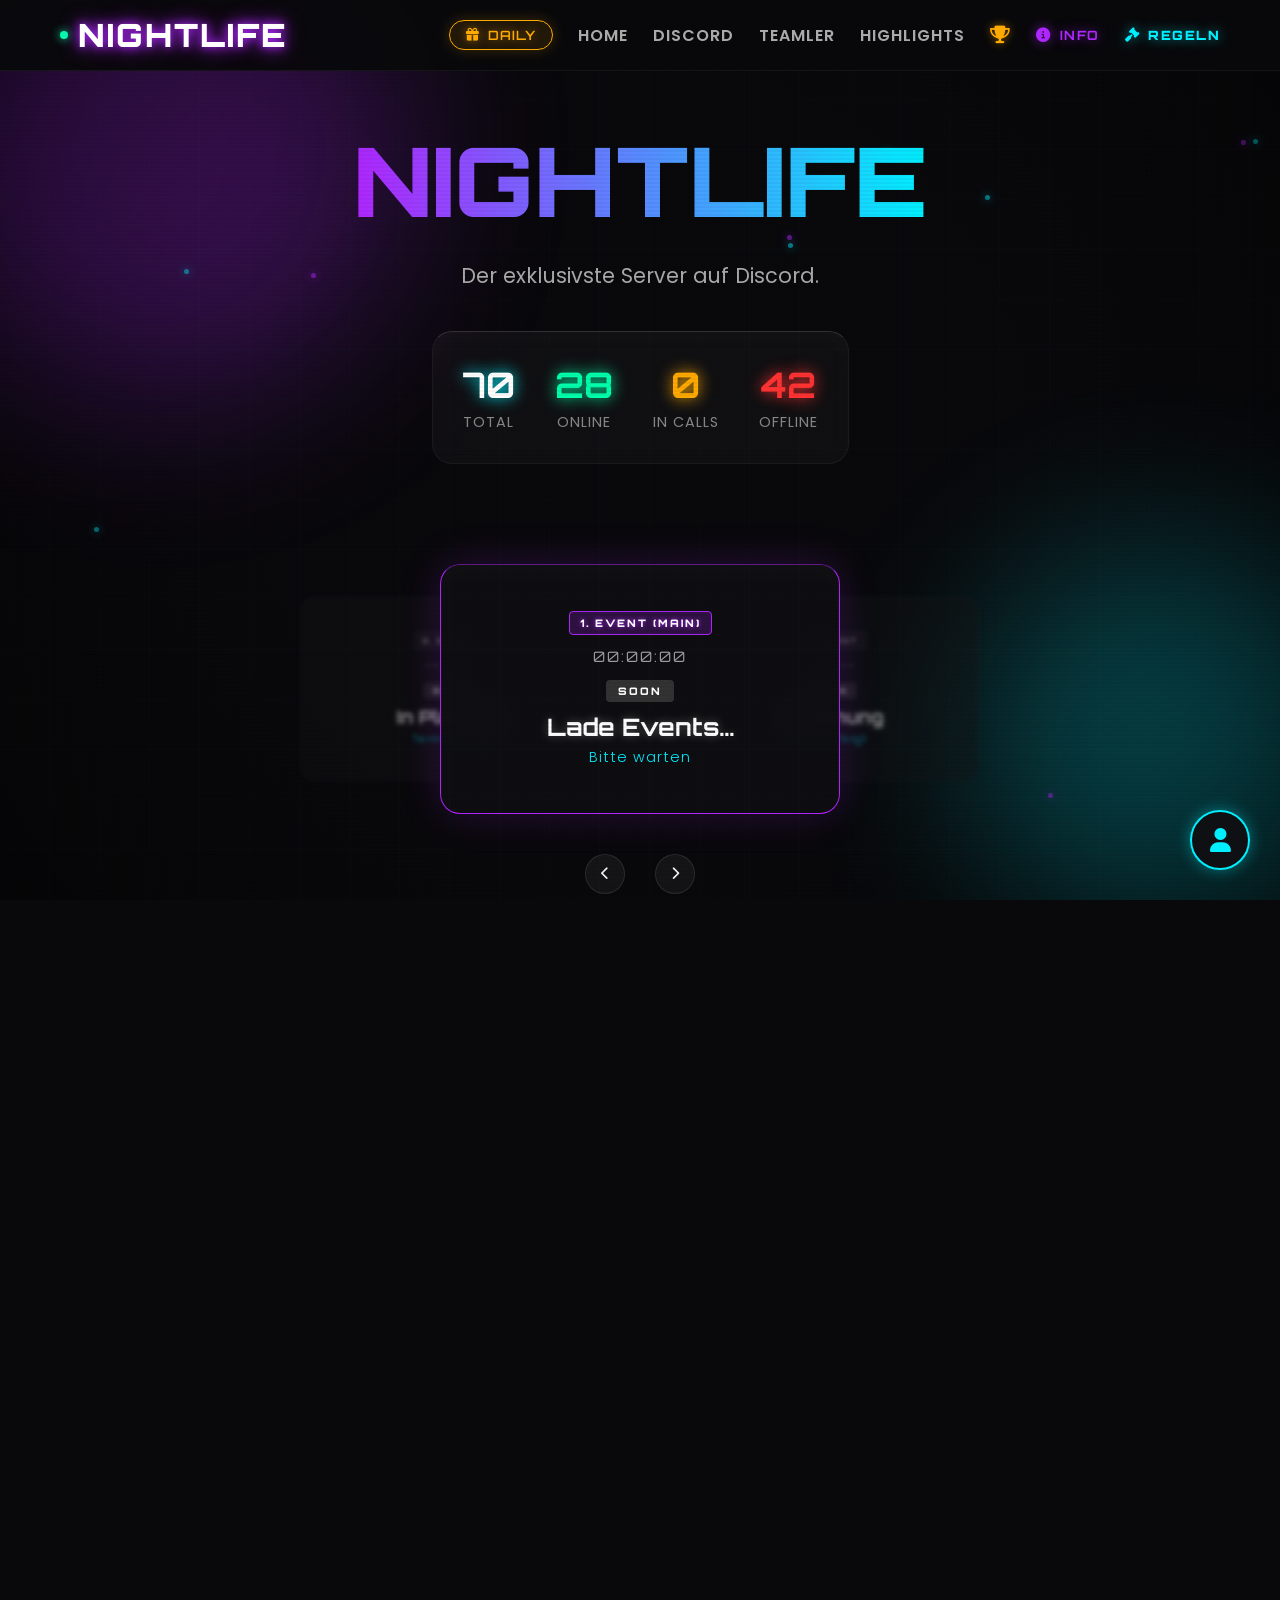
<file: index.html>
<!DOCTYPE html>
<html lang="de">
<head>
    <meta charset="UTF-8">
    <meta name="viewport" content="width=device-width, initial-scale=1.0, maximum-scale=1.0, user-scalable=no">
    <title>Nightlife Discord</title>
    
    <link rel="icon" type="image/png" href="logo.png?v=1">
    
    <link rel="preconnect" href="https://fonts.googleapis.com">
    <link rel="preconnect" href="https://fonts.gstatic.com" crossorigin>
    <link href="https://fonts.googleapis.com/css2?family=Orbitron:wght@500;700;900&family=Poppins:wght@300;400;600&display=swap" rel="stylesheet">
    <link rel="stylesheet" href="https://cdnjs.cloudflare.com/ajax/libs/font-awesome/6.5.1/css/all.min.css">

    <link rel="stylesheet" href="style.css">
</head>
<body>
    <div class="scanlines"></div>
    <div class="vignette"></div>
    <div class="bg-orbs">
        <div class="orb orb-1"></div>
        <div class="orb orb-2"></div>
    </div>
    <div class="particles"></div>

    <div id="toast-container"></div>
    <div id="ghost-banner">
        <i class="fas fa-bullhorn" style="font-size: 1.5rem;"></i>
        <span id="ghost-banner-text">SYSTEM BROADCAST...</span>
    </div>

    <nav>
        <div class="nav-container">
            <div class="logo-container">
                <div class="live-dot" title="Server Live"></div>
                <a href="#home" class="logo">NIGHTLIFE</a>
            </div>
            <div class="menu-toggle" id="mobile-menu">☰</div>
            <ul class="nav-links" id="nav-links">
                <li><a href="javascript:void(0)" onclick="showDailyToast()" class="daily-btn"><i class="fas fa-gift"></i> DAILY</a></li>
                <li><a href="#home">Home</a></li>
                <li><a href="#discord">Discord</a></li>
                <li><a href="#team">Teamler</a></li>
                <li><a href="#highlights">Highlights</a></li>
                <li><a href="#" title="Leaderboard" style="color: #ffaa00; font-size: 1.1rem; text-shadow: 0 0 10px rgba(255, 170, 0, 0.5); display: flex; align-items: center; justify-content: center;"><i class="fas fa-trophy"></i></a></li>
                <li><a href="javascript:void(0)" onclick="toggleImpressum()" style="color: var(--neon-purple); font-family: 'Orbitron', sans-serif; font-weight: 700; font-size: 0.8rem; letter-spacing: 1.5px; text-shadow: 0 0 12px rgba(176, 38, 255, 0.6); display: flex; align-items: center; gap: 8px;"><i class="fas fa-info-circle" style="font-size: 0.9rem;"></i> INFO</a></li>
                <li><a href="javascript:void(0)" onclick="toggleRules()" style="color: var(--neon-blue); font-family: 'Orbitron', sans-serif; font-weight: 900; font-size: 0.8rem; letter-spacing: 1.5px; text-shadow: 0 0 12px rgba(0, 240, 255, 0.6); display: flex; align-items: center; gap: 8px;"><i class="fas fa-gavel" style="font-size: 0.9rem;"></i> REGELN</a></li>
            </ul>
        </div>
    </nav>

    <section id="home">
        <h1 class="home-title scroll-hidden">NIGHTLIFE</h1>
        <p class="scroll-hidden" style="font-size: 1.3rem; color: #aaa; margin-top: 10px;">Der exklusivste Server auf Discord.</p>
        
        <div class="stats-container scroll-hidden">
            <div class="stat-item"><h3 id="stat-total" style="color: #fff; text-shadow: 0 0 15px var(--neon-blue);">70</h3><p>TOTAL</p></div>
            <div class="stat-item"><h3 id="stat-online" style="color: #00ffaa; text-shadow: 0 0 15px #00ffaa;">28</h3><p>Online</p></div>
            <div class="stat-item"><h3 id="stat-voice" style="color: #ffaa00; text-shadow: 0 0 15px #ffaa00;">0</h3><p>In Calls</p></div>
            <div class="stat-item"><h3 id="stat-offline" style="color: #ff3333; text-shadow: 0 0 15px #ff3333;">42</h3><p>Offline</p></div>
        </div>

        <div class="carousel-container scroll-hidden">
            <div class="carousel-track" id="event-track">
                <div class="event-card prev" data-index="0" onclick="moveCarousel(-1)">
                    <div class="slot-indicator ind-sub">3. Event</div><div class="event-timer" id="timer-0">--:--:--</div>
                    <span class="live-badge" id="badge-0">SOON</span><div class="ev-title" id="title-0">In Planung</div><div class="ev-full-date" id="date-0">Termin folgt</div>
                </div>
                <div class="event-card active" data-index="1">
                    <div class="slot-indicator ind-main">1. Event (MAIN)</div><div class="event-timer" id="timer-1">00:00:00</div>
                    <span class="live-badge" id="badge-1">SOON</span><div class="ev-title" id="title-1">Lade Events...</div><div class="ev-full-date" id="date-1">Bitte warten</div>
                </div>
                <div class="event-card next" data-index="2" onclick="moveCarousel(1)">
                    <div class="slot-indicator ind-sub">2. Event</div><div class="event-timer" id="timer-2">--:--:--</div>
                    <span class="live-badge" id="badge-2">SOON</span><div class="ev-title" id="title-2">In Planung</div><div class="ev-full-date" id="date-2">Termin folgt</div>
                </div>
            </div>
        </div>
        
        <div class="carousel-controls scroll-hidden">
            <button class="carousel-btn" onclick="moveCarousel(-1)"><i class="fa-solid fa-chevron-left"></i></button>
            <button class="carousel-btn" onclick="moveCarousel(1)"><i class="fa-solid fa-chevron-right"></i></button>
        </div>
    </section>

    <div class="neon-divider"></div>

    <section id="discord" class="scroll-hidden">
        <h2>Werde Teil der Nacht</h2>
        <p class="section-desc">Hol dir deinen Platz auf dem Server.</p>
        <div class="join-container">
            <div class="join-feature">
                <span class="feature-icon">🎮</span><h4>Game Nights</h4><p>Zusammen zocken, neue Mates finden und Ränge aufsteigen.</p>
            </div>
            <div class="join-main">
                <a href="https://discord.gg/nightlife" target="_blank" class="discord-btn-premium">Jetzt beitreten</a>
            </div>
            <div class="join-feature">
                <span class="feature-icon">🎬</span><h4>Cinema & Chill</h4><p>Gemeinsam die neusten Filme und Serien-Marathons genießen.</p>
            </div>
        </div>
    </section>

    <div class="neon-divider"></div>

    <section id="team">
        <h2 class="scroll-hidden">Night Teamler</h2>
        <div class="team-grid-main">
            <div class="team-card scroll-hidden rank-founder-card"> 
                <div class="role">Founder</div><div class="name rank-founder">Can <span class="founder-crown">👑</span></div> 
            </div>
            <div class="team-card scroll-hidden rank-founder-card"> 
                <div class="role">Founder</div><div class="name rank-founder">Asta <span class="dev-icon">{&lt;/&gt;}</span></div> 
            </div>
        </div>
        <div class="team-bar-mini scroll-hidden" style="min-height: 50px;">
            <div id="team-bar-js" style="display: flex; gap: 40px; justify-content: center; flex-wrap: wrap; width: 100%;"></div>
        </div>
    </section>

    <div class="neon-divider"></div>

    <section id="highlights">
        <h2 class="scroll-hidden">Wall of Fame</h2>
        <div class="video-grid"> 
            <div class="video-wrapper scroll-hidden"><div class="clip-info">6ix9ine</div><div class="media-container">Clip 1</div></div>
            <div class="video-wrapper scroll-hidden"><div class="clip-info">Taste the Rainbow</div><div class="media-container">Clip 2</div></div>
            <div class="video-wrapper scroll-hidden"><div class="clip-info">Mein Mann darf das nicht erfahren</div><div class="media-container">Clip 3</div></div>
        </div>
    </section>

    <section id="upload-section" class="scroll-hidden" style="text-align: center; margin-top: 20px; padding-bottom: 80px;">
        <h3 style="font-family: 'Orbitron', sans-serif; font-size: 1.8rem; color: #fff; text-shadow: 0 0 15px var(--neon-purple); margin-bottom: 15px;">Werde Teil der Wall of Fame</h3>
        <p style="color: #aaa; margin-bottom: 40px; letter-spacing: 1px;">Zeig der Community deine besten Momente!</p>
        <button onclick="openForm('clip')" class="upload-btn"><span class="upload-icon">⬆️</span> Clip Einreichen</button>
    </section>

    <footer style="text-align: center; padding: 60px 20px 40px; background: rgba(0,0,0,0.8); border-top: 1px solid rgba(255,255,255,0.03); margin-top: 50px; position: relative; z-index: 10;">
        <p style="color: #444; font-size: 0.85rem; letter-spacing: 1px; font-family: 'Poppins', sans-serif;">&copy; 2026 Nightlife Discord. All rights reserved.</p>
        <div style="margin-top: 25px; display: flex; justify-content: center; gap: 15px; align-items: center; flex-wrap: wrap;">
            <button onclick="window.openForm('unban')" class="footer-btn unban-btn"><span class="btn-icon">🚫</span> UNBAN</button>
            <button onclick="window.openForm('vorschlag')" class="footer-btn vorschlag-btn"><span class="btn-icon">💡</span> VORSCHLAG</button>
            <button onclick="window.openForm('ticket')" class="footer-btn ticket-btn"><span class="btn-icon">🎫</span> TICKET</button>
            <button onclick="window.openAdminPanel()" class="footer-btn staff-btn"><span class="btn-icon">🔒</span> STAFF</button>
        </div>
    </footer>

    <div id="impressum-modal" class="modal-base">
        <div class="modal-box" style="border: 1px solid var(--neon-purple); width: 100%; max-width: 600px; box-shadow: 0 0 40px rgba(176, 38, 255, 0.15);">
            <div style="padding: 25px; border-bottom: 1px solid rgba(255,255,255,0.05); display: flex; justify-content: space-between; align-items: center;">
                <h2 style="font-family: 'Orbitron'; font-size: 1.2rem; color: #fff; margin: 0;">INFO & IMPRESSUM</h2>
                <span onclick="toggleImpressum()" style="cursor: pointer; color: #555; font-size: 2rem;">&times;</span>
            </div>
            <div style="padding: 30px; text-align: left; font-family: 'Poppins';">
                <h3 style="color: var(--neon-purple); font-family: 'Orbitron'; font-size: 0.9rem; margin-bottom: 10px;">ÜBER NIGHTLIFE</h3>
                <p style="color: #aaa; font-size: 0.9rem; line-height: 1.6; margin-bottom: 25px;">NIGHTLIFE ist mehr als nur ein Discord-Server. Wir sind eine wachsende Community aus Gamern, Filmliebhabern und Nachtschwärmern.</p>
                <h3 style="color: var(--neon-purple); font-family: 'Orbitron'; font-size: 0.9rem; margin-bottom: 10px;">PROJEKTLEITUNG</h3>
                <p style="color: #ddd; font-size: 0.9rem;">Can & Asta</p>
            </div>
        </div>
    </div>

    <div id="rules-modal" class="modal-base">
        <div class="modal-box" style="border: 1px solid var(--neon-blue); width: 100%; max-width: 700px; max-height: 85vh; display: flex; flex-direction: column;">
            <div style="padding: 25px; border-bottom: 1px solid rgba(255,255,255,0.05); display: flex; justify-content: space-between; align-items: center;">
                <h2 style="font-family: 'Orbitron'; font-size: 1.5rem; color: #fff; margin: 0; text-shadow: 0 0 10px var(--neon-blue);">§ REGELWERK</h2>
                <span onclick="toggleRules()" style="cursor: pointer; color: #555; font-size: 2rem; line-height: 1; transition: 0.3s;" onmouseover="this.style.color='#fff'" onmouseout="this.style.color='#555'">&times;</span>
            </div>
            
            <div style="overflow-y: auto; padding: 20px 30px; text-align: left; flex: 1;" class="custom-scroll">
                <p style="color: #aaa; font-size: 0.8rem; font-family: 'Poppins'; margin-bottom: 20px;">Durch das Betreten des Nightlife Discords stimmst du folgenden Regeln zu:</p>
                
                <h3 style="color: var(--neon-blue); font-family: 'Orbitron'; font-size: 1rem; margin-bottom: 10px;">I. ALLGEMEINES VERHALTEN</h3>
                <div class="rule-box"><span>1.</span> Behandle alle Mitglieder mit Respekt. Beleidigungen werden nicht toleriert.</div>
                <div class="rule-box"><span>2.</span> Diskriminierung, Rassismus oder Hassrede führen zum sofortigen Ban.</div>
                <div class="rule-box"><span>3.</span> Kein Spam (Texte, Emojis, Gifs oder Pings).</div>
                <div class="rule-box"><span>4.</span> Keine NSFW (18+) Inhalte in öffentlichen Kanälen.</div>
                <div class="rule-box"><span>5.</span> Eigenwerbung (Discord-Links, YouTube etc.) ist streng untersagt.</div>
                <div class="rule-box"><span>6.</span> Das Veröffentlichen privater Daten (Doxxing) ist verboten.</div>
                
                <h3 style="color: var(--neon-blue); font-family: 'Orbitron'; font-size: 1rem; margin-bottom: 10px; margin-top: 25px;">II. VOICE & CHAT REGELN</h3>
                <div class="rule-box"><span>7.</span> Störende Geräusche oder übermäßiger Soundboard-Einsatz sind untersagt.</div>
                <div class="rule-box"><span>8.</span> Stimmenverzerrer sind in öffentlichen Calls nicht erlaubt.</div>
                <div class="rule-box"><span>9.</span> Nutze die Kanäle nur für ihren vorgesehenen Zweck.</div>
                <div class="rule-box"><span>10.</span> Kein Trolling oder absichtliches Provozieren von Teamlern/Usern.</div>
                <div class="rule-box"><span>11.</span> Aufnahmen von Voice-Chats sind ohne Zustimmung verboten.</div>
                
                <h3 style="color: var(--neon-blue); font-family: 'Orbitron'; font-size: 1rem; margin-bottom: 10px; margin-top: 25px;">III. ADMINISTRATION</h3>
                <div class="rule-box"><span>12.</span> Den Anweisungen des Teams (Founder, Admin, Mod) ist Folge zu leisten.</div>
                <div class="rule-box"><span>13.</span> Support-Anfragen werden ausschließlich über das Ticketsystem geklärt.</div>
                <div class="rule-box"><span>14.</span> Das Ausnutzen von Sicherheitslücken (Exploits) führt zum Ausschluss.</div>

                <h3 style="color: #ff3333; font-family: 'Orbitron'; font-size: 1rem; margin-bottom: 10px; margin-top: 30px;">⚖️ SANKTIONEN</h3>
                <div class="sanction-box"><strong>Verwarnung:</strong> Bei leichten Verstößen gegen das Regelwerk.</div>
                <div class="sanction-box"><strong>Mute:</strong> Zeitweiser Ausschluss aus Chat und Voice.</div>
                <div class="sanction-box" style="border-left-color: #8b0000; background: rgba(139, 0, 0, 0.1);"><strong>Ban:</strong> Permanenter Ausschluss vom Server.</div>
            </div>
        </div>
    </div>

    <div id="universal-modal" class="modal-base">
        <div id="modal-content-box" class="modal-box" style="border: 1px solid var(--neon-blue); padding: 30px; width: 90%; max-width: 450px;">
            <h3 id="form-title" style="font-family: 'Orbitron'; color: #fff; margin-bottom: 20px; margin-top: 0; text-transform: uppercase; letter-spacing: 2px;">Formular</h3>
            <div style="overflow-y: auto; flex: 1; min-height: 0; width: 100%; padding-right: 5px;" class="custom-scroll">
                <div id="form-fields">
                    <input type="text" id="form-username" placeholder="Discord Username" style="width: 100%; background: #000; border: 1px solid #333; color: #fff; padding: 12px; border-radius: 8px; outline: none; font-family: 'Poppins'; margin-bottom: 15px;">
                    <select id="form-ticket-type" style="display: none; width: 100%; background: #000; border: 1px solid #333; color: #fff; padding: 12px; border-radius: 8px; outline: none; font-family: 'Poppins'; margin-bottom: 15px;">
                        <option value="Allgemein Support">Allgemein Support</option>
                        <option value="Bewerbung">Bewerbung</option>
                        <option value="Report">Report</option>
                    </select>
                    <div id="file-upload-area" style="display: none; margin-bottom: 15px; text-align: left;">
                        <p id="file-upload-desc" style="color: #ffaa00; font-size: 0.7rem; margin-bottom: 5px; font-weight: bold; font-family: 'Poppins';">Media Upload (Max. 1MB)</p>
                        <input type="file" id="form-file" accept="video/mp4, image/jpeg, image/png" style="color: #ccc; font-size: 0.8rem; width: 100%; background: #000; border: 1px solid #333; padding: 8px; border-radius: 8px; font-family: 'Poppins';">
                    </div>
                    <textarea id="form-text" placeholder="Deine Nachricht..." rows="4" style="width: 100%; background: #000; border: 1px solid #333; color: #fff; padding: 12px; border-radius: 8px; outline: none; font-family: 'Poppins'; resize: none; margin-bottom: 15px;"></textarea>
                    <button id="submit-universal-btn" onclick="submitUniversalForm()" style="width: 100%; background: linear-gradient(45deg, var(--neon-purple), var(--neon-blue)); color: #fff; border: none; padding: 12px; border-radius: 5px; cursor: pointer; font-family: 'Orbitron'; font-weight: bold; transition: 0.3s;">ABSENDEN</button>
                </div>
            </div>
            <p onclick="closeUniversalModal()" style="color: #444; margin-top: 20px; cursor: pointer; font-size: 0.8rem; font-family: 'Orbitron';">ABBRECHEN</p>
        </div>
    </div>

    <div id="admin-modal" class="modal-base" onclick="if(event.target.id === 'admin-modal') this.style.display='none'" style="display: none; position: fixed; top: 0; left: 0; width: 100%; height: 100%; background: rgba(0,0,0,0.85); z-index: 30000; backdrop-filter: blur(8px); align-items: center; justify-content: center;">
        <div class="modal-box" style="position: relative; border: 1px solid var(--neon-purple); padding: 30px; width: 90%; max-width: 600px; box-shadow: 0 0 30px rgba(176, 38, 255, 0.2); background: #111; border-radius: 20px; text-align: center;">
            
            <div style="position: absolute; top: 15px; right: 20px;">
                <span onclick="document.getElementById('admin-modal').style.display='none'" style="cursor: pointer; color: #555; font-size: 2rem; line-height: 1; transition: 0.3s;" onmouseover="this.style.color='#fff'" onmouseout="this.style.color='#555'" title="Terminal schließen">&times;</span>
            </div>
            
            <div id="admin-login-view">
                <h3 style="font-family: 'Orbitron', sans-serif; color: #fff; margin-bottom: 25px; margin-top: 0; letter-spacing: 2px;">System Login</h3>
                <input type="password" id="admin-pw" placeholder="Passwort" style="width: 100%; background: #000; border: 1px solid #333; color: #fff; padding: 12px; border-radius: 8px; margin-bottom: 20px; outline: none; text-align: center; font-family: 'Poppins';">
                <button onclick="checkAdminLogin()" style="width: 100%; background: var(--neon-purple); color: #fff; border: none; padding: 12px; border-radius: 8px; cursor: pointer; font-family: 'Orbitron'; font-weight: bold;">LOGIN</button>
                <p onclick="document.getElementById('admin-modal').style.display='none'" style="color: #555; cursor: pointer; font-size: 0.8rem; margin-top: 20px; font-family: 'Orbitron';">SCHLIESSEN</p>
            </div>

            <div id="admin-identity-view" style="display: none; text-align: center;">
                <h3 style="font-family: 'Orbitron'; color: var(--neon-gold); margin-bottom: 20px; margin-top: 0; text-shadow: 0 0 15px var(--neon-gold);">IDENTITÄT WÄHLEN</h3>
                <p style="color: #aaa; font-family: 'Poppins'; font-size: 0.9rem; margin-bottom: 20px;">Willkommen zurück. Wer loggt sich gerade ein?</p>
                <div style="display: flex; gap: 15px; justify-content: center; margin-bottom: 20px;">
                    <button onclick="selectFounderIdentity('Can')" style="flex: 1; background: #111; border: 1px solid var(--neon-gold); color: #fff; padding: 15px; border-radius: 8px; cursor: pointer; font-family: 'Orbitron'; font-size: 1.1rem; transition: 0.3s;" onmouseover="this.style.background='var(--neon-gold)'; this.style.color='#000'" onmouseout="this.style.background='#111'; this.style.color='#fff'">CAN 👑</button>
                    <button onclick="selectFounderIdentity('Asta')" style="flex: 1; background: #111; border: 1px solid var(--neon-gold); color: #fff; padding: 15px; border-radius: 8px; cursor: pointer; font-family: 'Orbitron'; font-size: 1.1rem; transition: 0.3s;" onmouseover="this.style.background='var(--neon-gold)'; this.style.color='#000'" onmouseout="this.style.background='#111'; this.style.color='#fff'">ASTA {&lt;/&gt;}</button>
                </div>
            </div>

            <div id="admin-dashboard-view" style="display: none;">
                <div style="display: flex; justify-content: space-between; align-items: center; margin-bottom: 20px;">
                    <h3 style="font-family: 'Orbitron'; color: var(--neon-gold); margin: 0;">TERMINAL</h3>
                </div>
                
                <div style="display: flex; gap: 10px; margin-bottom: 20px; border-bottom: 1px solid rgba(255,255,255,0.1); padding-bottom: 10px;">
                    <button onclick="switchTerminalTab('events')" class="term-tab" style="background: transparent; color: #fff; border: none; font-family: 'Orbitron'; cursor: pointer; border-bottom: 2px solid var(--neon-blue);">Events</button>
                    <button onclick="switchTerminalTab('team')" id="team-tab-btn" class="term-tab" style="background: transparent; color: #888; border: none; font-family: 'Orbitron'; cursor: pointer; border-bottom: 2px solid transparent; display: none;">Teamler</button>
                </div>

                <div id="term-content-events" style="background: #050505; border: 1px solid #333; padding: 20px; border-radius: 8px; text-align: left; margin-bottom: 20px;">
                    <p style="color: var(--neon-blue); font-family: 'Orbitron'; font-size: 0.8rem; margin-bottom: 15px;"><i class="fas fa-calendar-alt"></i> EVENT STEUERUNG</p>
                    
                    <select id="edit-ev-select" style="width: 100%; background: #111; border: 1px solid #444; color: #fff; padding: 10px; border-radius: 5px; margin-bottom: 10px; font-family: 'Poppins'; outline: none; cursor: pointer;">
                        <option value="1">1. Event (Main)</option>
                        <option value="2">2. Event (Next)</option>
                        <option value="0">3. Event (Prev)</option>
                    </select>
                    
                    <input type="text" id="edit-ev-title" placeholder="Event Titel (z.B. Game Night)" style="width: 100%; background: #111; border: 1px solid #444; color: #fff; padding: 10px; border-radius: 5px; margin-bottom: 10px; font-family: 'Poppins'; outline: none;">
                    
                    <div style="display: flex; gap: 10px; margin-bottom: 15px;">
                        <input type="text" id="edit-ev-time" placeholder="Uhrzeit (z.B. 20:00)" maxlength="5" oninput="formatTime(this)" style="flex: 1; background: #111; border: 1px solid #444; color: #fff; padding: 10px; border-radius: 5px; font-family: 'Poppins'; outline: none; text-align: center;">
                        <input type="text" id="edit-ev-date" placeholder="Datum (z.B. 12.05.2026)" maxlength="10" oninput="formatDate(this)" style="flex: 1; background: #111; border: 1px solid #444; color: #fff; padding: 10px; border-radius: 5px; font-family: 'Poppins'; outline: none; text-align: center;">
                    </div>
                    
                    <div style="display: flex; gap: 10px;">
                        <button onclick="updateMainEvent()" style="flex: 2; background: var(--neon-blue); color: #000; border: none; padding: 10px; border-radius: 5px; cursor: pointer; font-family: 'Orbitron'; font-weight: bold; transition: 0.3s;" onmouseover="this.style.transform='scale(1.02)'" onmouseout="this.style.transform='none'">LIVE SCHALTEN</button>
                        <button onclick="deleteMainEvent()" style="flex: 1; background: #ff3333; color: #fff; border: none; padding: 10px; border-radius: 5px; cursor: pointer; font-family: 'Orbitron'; font-weight: bold; transition: 0.3s;" onmouseover="this.style.transform='scale(1.02)'" onmouseout="this.style.transform='none'"><i class="fas fa-trash"></i> LÖSCHEN</button>
                    </div>
                </div>

                <div id="term-content-team" style="display: none; background: #050505; border: 1px solid #333; padding: 20px; border-radius: 8px; text-align: left; margin-bottom: 20px;">
                    <p style="color: var(--neon-gold); font-family: 'Orbitron'; font-size: 0.8rem; margin-bottom: 15px;"><i class="fas fa-users"></i> NEUEN TEAMLER ANLEGEN</p>
                    <div style="display: flex; gap: 10px; margin-bottom: 10px;">
                        <input type="text" id="new-team-name" placeholder="Discord Name" style="flex: 1; background: #111; border: 1px solid #444; color: #fff; padding: 10px; border-radius: 5px; font-family: 'Poppins';">
                        <select id="new-team-role" style="background: #111; border: 1px solid #444; color: #fff; padding: 10px; border-radius: 5px; font-family: 'Poppins';">
                            <option value="Admin">Admin</option>
                            <option value="Mod">Mod</option>
                            <option value="Support">Support</option>
                        </select>
                    </div>
                    <div style="display: flex; gap: 10px; margin-bottom: 15px;">
                        <input type="text" id="new-team-pw" placeholder="Passwort vergeben" style="flex: 1; background: #111; border: 1px solid #444; color: #fff; padding: 10px; border-radius: 5px; font-family: 'Poppins';">
                        <button onclick="createTeamMember()" style="background: var(--neon-gold); color: #000; border: none; padding: 10px 20px; border-radius: 5px; cursor: pointer; font-family: 'Orbitron'; font-weight: bold;"><i class="fas fa-plus"></i></button>
                    </div>
                    <p style="color: #aaa; font-family: 'Orbitron'; font-size: 0.8rem; margin-bottom: 10px; margin-top: 20px;">AKTUELLES TEAM:</p>
                    <div id="admin-team-list" style="max-height: 200px; overflow-y: auto; display: flex; flex-direction: column; gap: 10px;" class="custom-scroll">
                    </div>
                </div>

                <button onclick="logoutAdmin()" style="width: 100%; background: #333; color: #fff; border: 1px solid #555; padding: 12px; border-radius: 8px; cursor: pointer; font-family: 'Orbitron'; font-weight: bold;">SYSTEM LOGOUT</button>
            </div>
        </div>
    </div>

    <script src="script.js"></script>
    <script src="discord.js"></script>

    <div id="fab-container">
        <div class="fab-actions" id="fab-actions">
            <div class="fab-action" id="fab-terminal" onclick="openAdminPanel()" title="Admin Terminal" style="display: none;">
                <i class="fas fa-terminal"></i>
            </div>
            <div class="fab-action" id="fab-inbox" onclick="openInbox('Posteingang ist noch leer.', 'var(--neon-blue)', 'fas fa-inbox')" title="Posteingang">
                <i class="fas fa-inbox"></i>
            </div>
            <div class="fab-action" id="fab-logout" onclick="logoutUser()" title="Abmelden">
                <i class="fas fa-sign-out-alt"></i>
            </div>
        </div>
        
        <div id="fab-main" onclick="handleFabClick()">
            <i class="fas fa-user" id="fab-icon"></i>
        </div>
    </div>

    <div id="auth-modal" class="modal-base" style="display: none; position: fixed; top: 0; left: 0; width: 100%; height: 100%; background: rgba(0,0,0,0.85); z-index: 30000; backdrop-filter: blur(8px); align-items: center; justify-content: center;">
        <div style="background: #111; border: 1px solid var(--neon-blue); padding: 30px; width: 90%; max-width: 400px; border-radius: 20px; box-shadow: 0 0 25px rgba(0, 240, 255, 0.2); text-align: center;">
            <h3 style="font-family: 'Orbitron'; color: #fff; margin-bottom: 20px; text-transform: uppercase; letter-spacing: 2px;">User Portal</h3>
            
            <div style="display: flex; gap: 10px; margin-bottom: 20px;">
                <button id="tab-login" onclick="switchAuthTab('login')" style="flex:1; background: var(--neon-blue); color: #000; border: none; padding: 10px; border-radius: 5px; font-weight: bold; font-family: 'Orbitron'; cursor: pointer; transition:0.3s;">LOGIN</button>
                <button id="tab-register" onclick="switchAuthTab('register')" style="flex:1; background: #222; color: #fff; border: 1px solid #444; padding: 10px; border-radius: 5px; font-family: 'Orbitron'; cursor: pointer; transition:0.3s;">REGISTER</button>
            </div>

            <div style="text-align: left; margin-bottom: 20px;">
                <input type="text" id="auth-user" placeholder="Username" style="width: 100%; background: #000; border: 1px solid #333; color: #fff; padding: 12px; border-radius: 8px; margin-bottom: 10px; outline: none; font-family: 'Poppins'; transition:0.3s;">
                <input type="password" id="auth-pass" placeholder="Passwort" style="width: 100%; background: #000; border: 1px solid #333; color: #fff; padding: 12px; border-radius: 8px; outline: none; font-family: 'Poppins'; transition:0.3s;">
            </div>

            <button id="auth-submit-btn" onclick="submitAuth()" style="width: 100%; background: var(--neon-blue); color: #000; border: none; padding: 12px; border-radius: 8px; cursor: pointer; font-family: 'Orbitron'; font-weight: bold; transition:0.3s;">Einloggen</button>
            <p onclick="document.getElementById('auth-modal').style.display='none'" style="color: #444; margin-top: 20px; cursor: pointer; font-size: 0.8rem; font-family: 'Orbitron';">ABBRECHEN</p>
        </div>
    </div>

    <div id="inbox-modal" class="modal-base" style="display: none; position: fixed; top: 0; left: 0; width: 100%; height: 100%; background: rgba(0,0,0,0.85); z-index: 30000; backdrop-filter: blur(8px); align-items: center; justify-content: center;">
        <div style="background: #111; border: 1px solid var(--neon-gold); width: 95%; max-width: 1000px; height: 85vh; border-radius: 20px; display: flex; flex-direction: column; overflow: hidden; box-shadow: 0 0 30px rgba(255, 170, 0, 0.2);">
            
            <div style="padding: 20px; border-bottom: 1px solid rgba(255,255,255,0.1); display: flex; justify-content: space-between; align-items: center;">
                <h2 style="font-family: 'Orbitron'; font-size: 1.2rem; color: var(--neon-gold); margin: 0; text-shadow: 0 0 10px rgba(255,170,0,0.5);"><i class="fas fa-inbox"></i> POSTEINGANG</h2>
                <span onclick="document.getElementById('inbox-modal').style.display='none'" style="cursor: pointer; color: #555; font-size: 2rem; line-height: 1;">&times;</span>
            </div>
            
            <style>
                .inbox-tab { flex: 1; padding: 15px 0; background: transparent; border: none; color: #888; font-family: 'Orbitron'; font-size: 0.8rem; cursor: pointer; border-bottom: 2px solid transparent; transition: 0.3s; font-weight: bold;}
                .inbox-tab:hover { color: #fff; background: rgba(255,255,255,0.05); }
                .inbox-tab.active { color: var(--neon-gold); border-bottom: 2px solid var(--neon-gold); }
            </style>
            <div style="display: flex; background: rgba(0,0,0,0.5); border-bottom: 1px solid rgba(255,255,255,0.1);" id="inbox-tabs">
                <button onclick="filterInbox('all')" class="inbox-tab active" id="tab-all">Alles</button>
                <button onclick="filterInbox('ticket')" class="inbox-tab" id="tab-ticket">Tickets</button>
                <button onclick="filterInbox('unban')" class="inbox-tab" id="tab-unban">Unban</button>
                <button onclick="filterInbox('vorschlag')" class="inbox-tab" id="tab-vorschlag">Vorschläge</button>
                <button onclick="filterInbox('closed')" class="inbox-tab" id="tab-closed" style="color: #555;">Erledigt</button>
            </div>

            <div style="display: flex; flex: 1; overflow: hidden;">
                <div style="width: 35%; border-right: 1px solid rgba(255,255,255,0.1); background: rgba(0,0,0,0.3); overflow-y: auto; padding: 15px;" id="inbox-list" class="custom-scroll">
                </div>
                <div style="width: 65%; display: flex; flex-direction: column; background: #0a0a0a;" id="inbox-detail">
                    <div style="flex: 1; display: flex; align-items: center; justify-content: center; color: #666; font-family: 'Orbitron';">Wähle einen Eintrag aus.</div>
                </div>
            </div>
        </div>
    </div>
</body>
</html>
</file>
<file: style.css>
/* =========================================
   1. GRUNDLAGEN & PERFORMANCE
   ========================================= */
:root {
    --bg-dark: #09090b;
    --bg-card: rgba(20, 20, 24, 0.6);
    --text-main: #ededed;
    --neon-purple: #b026ff;
    --neon-blue: #00f0ff;
    --neon-gold: #ffaa00;
}
* { margin: 0; padding: 0; box-sizing: border-box; -webkit-font-smoothing: antialiased; }
 
::-webkit-scrollbar { width: 8px; }
::-webkit-scrollbar-track { background: rgba(0, 0, 0, 0.3); backdrop-filter: blur(5px); }
::-webkit-scrollbar-thumb { background: linear-gradient(180deg, var(--neon-purple), var(--neon-blue)); border-radius: 10px; border: 1px solid rgba(255,255,255,0.1); }
::-selection { background: var(--neon-blue); color: #000; }

html, body { scroll-behavior: smooth; overflow-x: hidden; width: 100%; height: 100%; }
body { font-family: 'Poppins', sans-serif; background-color: var(--bg-dark); color: var(--text-main); }
 
.scanlines { 
    position: fixed; top: 0; left: 0; width: 100vw; height: 100vh; pointer-events: none; z-index: 9998; opacity: 0.15;
    background-image: 
        linear-gradient(rgba(18, 16, 16, 0) 50%, rgba(0, 0, 0, 0.25) 50%), 
        linear-gradient(90deg, rgba(255, 0, 0, 0.06), rgba(0, 255, 0, 0.02), rgba(0, 0, 255, 0.06)),
        linear-gradient(transparent 98%, rgba(0, 240, 255, 0.2) 100%),
        linear-gradient(90deg, transparent 98%, rgba(0, 240, 255, 0.2) 100%);
    background-size: 100% 4px, 3px 100%, 50px 50px, 50px 50px;
}
.vignette { position: fixed; top: 0; left: 0; width: 100vw; height: 100vh; background: radial-gradient(circle, transparent 50%, rgba(0,0,0,0.8) 150%); pointer-events: none; z-index: 9999; }

/* =========================================
   2. HINTERGRUND EFFEKTE
   ========================================= */
.particles { position: fixed; top: 0; left: 0; width: 100%; height: 100vh; z-index: -1; pointer-events: none; contain: strict; }
.dot-container { position: absolute; transition: transform 0.3s ease-out; will-change: transform; }
.dot { width: 5px; height: 5px; background: var(--neon-blue); border-radius: 50%; box-shadow: 0 0 10px var(--neon-blue); opacity: 0.5; animation: pulseDot 4s infinite alternate ease-in-out; }
@keyframes pulseDot { 0% { transform: scale(1); opacity: 0.3; } 100% { transform: scale(2); opacity: 0.8; } }
 
.bg-orbs { position: fixed; top: 0; left: 0; width: 100%; height: 100vh; z-index: -2; overflow: hidden; }
.orb { position: absolute; border-radius: 50%; filter: blur(90px); opacity: 0.3; transition: transform 0.2s ease-out; will-change: transform; transform: translateZ(0); }
.orb-1 { width: 500px; height: 500px; background: var(--neon-purple); top: -100px; left: -100px; }
.orb-2 { width: 400px; height: 400px; background: var(--neon-blue); bottom: -50px; right: -100px; }

/* =========================================
   3. ALLGEMEINE SEKTIONEN
   ========================================= */
.scroll-hidden { opacity: 0; transform: translateY(40px); transition: opacity 0.65s cubic-bezier(0.5, 0, 0, 1), transform 0.65s cubic-bezier(0.5, 0, 0, 1); will-change: transform, opacity; }
.scroll-visible { opacity: 1; transform: translateY(0); }
section { padding: 80px 20px 20px; max-width: 1200px; margin: 0 auto; text-align: center; position: relative; z-index: 10; }
 
h2 { 
    font-family: 'Orbitron', sans-serif; font-size: 3.2rem; margin-bottom: 20px; letter-spacing: 4px; text-transform: uppercase; color: #fff;
    text-shadow: 0 0 5px #fff, 0 0 10px #fff, 0 0 20px var(--neon-purple), 0 0 40px var(--neon-purple); animation: neonFlicker 2s infinite alternate;
}
@keyframes neonFlicker { 0%, 19%, 21%, 23%, 25%, 54%, 56%, 100% { opacity: 1; } 20%, 22%, 24%, 55% { opacity: 0.8; text-shadow: 0 0 2px #fff, 0 0 5px var(--neon-purple); } }
.section-desc { color: #aaa; font-size: 1.1rem; margin-bottom: 40px; }
.neon-divider { height: 1px; width: 70%; max-width: 600px; margin: 60px auto; background: linear-gradient(90deg, transparent, var(--neon-purple), var(--neon-blue), transparent); box-shadow: 0 0 15px var(--neon-purple); opacity: 0.5; position: relative; z-index: 10; }

.daily-btn { background: rgba(255, 170, 0, 0.1); border: 1px solid var(--neon-gold); color: var(--neon-gold) !important; padding: 6px 16px; border-radius: 20px; font-family: 'Orbitron', sans-serif; font-weight: 900; font-size: 0.8rem; letter-spacing: 1.5px; text-shadow: 0 0 10px rgba(255, 170, 0, 0.5); box-shadow: 0 0 15px rgba(255, 170, 0, 0.2); transition: all 0.3s ease; display: flex; align-items: center; gap: 8px; text-decoration: none; }
@media (hover: hover) { .daily-btn:hover { background: var(--neon-gold); color: #000 !important; box-shadow: 0 0 25px var(--neon-gold); text-shadow: none; transform: translateY(-2px) scale(1.05); } }

/* =========================================
   4. NAVIGATION & TOASTS
   ========================================= */
nav { position: fixed; top: 0; width: 100%; background: rgba(9, 9, 11, 0.95); backdrop-filter: blur(15px); padding: 15px 0; z-index: 10001; border-bottom: 1px solid rgba(255, 255, 255, 0.05); transform: translateZ(0); }
.nav-container { max-width: 1200px; margin: 0 auto; display: flex; justify-content: space-between; align-items: center; padding: 0 20px; }
 
.logo-container { display: flex; align-items: center; gap: 10px; }
.live-dot { width: 8px; height: 8px; background: #00ffaa; border-radius: 50%; box-shadow: 0 0 10px #00ffaa; animation: pulseLiveDot 2s infinite; }
@keyframes pulseLiveDot { 0% { transform: scale(1); opacity: 1; } 50% { transform: scale(1.5); opacity: 0.5; } 100% { transform: scale(1); opacity: 1; } }
 
.logo { font-family: 'Orbitron', sans-serif; font-size: 2rem; font-weight: 900; color: #fff; text-decoration: none; text-shadow: 0 0 10px var(--neon-purple), 0 0 20px var(--neon-purple); letter-spacing: 2px; z-index: 1001; }
.nav-links { list-style: none; display: flex; gap: 25px; align-items: center; }
.nav-links a { color: #aaa; text-decoration: none; font-weight: 600; text-transform: uppercase; letter-spacing: 1px; transition: 0.3s ease; }
@media (hover: hover) { .nav-links a:hover { color: #fff; text-shadow: 0 0 8px var(--neon-blue); } }
.menu-toggle { display: none; font-size: 2rem; color: #fff; cursor: pointer; z-index: 1001; user-select: none; }

#toast-container { position: fixed; top: 80px; right: 20px; z-index: 99999; display: flex; flex-direction: column; gap: 10px; }
.custom-toast { background: rgba(15, 15, 18, 0.95); border-left: 4px solid var(--neon-purple); padding: 15px 20px; border-radius: 8px; color: #fff; font-family: 'Poppins'; font-size: 0.85rem; box-shadow: 0 5px 15px rgba(0,0,0,0.5); display: flex; align-items: center; gap: 12px; animation: slideInRight 0.3s cubic-bezier(0.25, 0.8, 0.25, 1) forwards; backdrop-filter: blur(10px); }
@keyframes slideInRight { from { transform: translateX(100%); opacity: 0; } to { transform: translateX(0); opacity: 1; } }
@keyframes fadeOutRight { to { transform: translateX(100%); opacity: 0; } }

#ghost-banner { position: fixed; top: -100px; left: 0; width: 100%; background: linear-gradient(90deg, rgba(176,38,255,0.9), rgba(0,240,255,0.9)); color: #fff; text-align: center; padding: 15px; font-family: 'Orbitron', sans-serif; font-weight: 700; letter-spacing: 2px; z-index: 99998; box-shadow: 0 0 30px rgba(176,38,255,0.6); transition: top 0.5s cubic-bezier(0.175, 0.885, 0.32, 1.275); display: flex; justify-content: center; align-items: center; gap: 15px; }
#ghost-banner.show { top: 70px; }
@media (max-width: 768px) { #ghost-banner.show { top: 60px; font-size: 0.8rem; } }

/* =========================================
   5. HOME & STATS
   ========================================= */
#home { padding-top: 120px; display: flex; flex-direction: column; justify-content: center; align-items: center; }
.home-title { font-family: 'Orbitron', sans-serif; font-size: 6rem; font-weight: 900; background: linear-gradient(90deg, var(--neon-purple), var(--neon-blue)); -webkit-background-clip: text; background-clip: text; -webkit-text-fill-color: transparent; margin-bottom: 10px; animation: ultraGlow 3s infinite alternate ease-in-out; transform: translateZ(0); }
@keyframes ultraGlow { 0% { filter: drop-shadow(0 0 5px var(--neon-purple)) drop-shadow(0 0 10px var(--neon-purple)); transform: scale(1); } 50% { filter: drop-shadow(0 0 20px var(--neon-blue)) drop-shadow(0 0 40px var(--neon-blue)); transform: scale(1.02); } 100% { filter: drop-shadow(0 0 10px var(--neon-purple)) drop-shadow(0 0 30px var(--neon-purple)); transform: scale(1); } }
.stats-container { display: flex; justify-content: center; gap: 40px; margin-top: 40px; padding: 30px; background: rgba(255, 255, 255, 0.03); border-radius: 20px; border: 1px solid rgba(255,255,255,0.05); backdrop-filter: blur(10px); border-top: 1px solid rgba(255,255,255,0.15); box-shadow: inset 0 10px 20px rgba(255,255,255,0.02); transform: translateZ(0); flex-wrap: wrap; z-index: 10; }
.stat-item h3 { font-size: 2.2rem; font-family: 'Orbitron', sans-serif; margin-bottom: 5px; }
.stat-item p { color: #888; text-transform: uppercase; font-size: 0.9rem; letter-spacing: 1px; }

/* =========================================
   6. 3D EVENT SLIDER
   ========================================= */
.carousel-container { margin-top: 50px; width: 100%; max-width: 800px; height: 350px; position: relative; perspective: 1000px; display: flex; justify-content: center; align-items: center; z-index: 5; }
.carousel-track { position: relative; width: 100%; height: 100%; transform-style: preserve-3d; transition: transform 0.6s cubic-bezier(0.25, 0.8, 0.25, 1); }
.event-card { position: absolute; width: 400px; height: 250px; left: calc(50% - 200px); top: calc(50% - 125px); background: rgba(20, 20, 24, 0.8); border: 1px solid rgba(255,255,255,0.1); border-radius: 20px; padding: 25px; display: flex; flex-direction: column; justify-content: center; align-items: center; transition: all 0.6s cubic-bezier(0.25, 0.8, 0.25, 1); opacity: 0; transform: translateZ(-400px); pointer-events: none; }
.event-card.active { opacity: 1; transform: translateX(0) translateZ(0) scale(1); background: rgba(15, 15, 18, 0.95); border-color: var(--neon-purple); border-top: 1px solid rgba(176, 38, 255, 0.5); box-shadow: 0 0 40px rgba(176, 38, 255, 0.2), inset 0 10px 20px rgba(255,255,255,0.02); backdrop-filter: blur(15px); pointer-events: auto; z-index: 3; }
.event-card.prev { opacity: 0.5; transform: translateX(-220px) translateZ(-150px) scale(0.85); filter: blur(3px); z-index: 2; cursor: pointer; pointer-events: auto; }
.event-card.next { opacity: 0.5; transform: translateX(220px) translateZ(-150px) scale(0.85); filter: blur(3px); z-index: 2; cursor: pointer; pointer-events: auto; }
.event-timer { font-family: 'Orbitron'; font-size: 0.9rem; color: #fff; letter-spacing: 2px; margin-bottom: 15px; opacity: 0.6; }
.live-badge { background: #333; color: #fff; font-family: 'Orbitron', sans-serif; font-size: 0.65rem; font-weight: 900; padding: 4px 12px; border-radius: 4px; letter-spacing: 2px; display: inline-block; margin-bottom: 10px; }
.badge-live { background: #ff0000 !important; box-shadow: 0 0 15px rgba(255, 0, 0, 0.6); animation: pulseLive 1.5s infinite ease-in-out; }
.badge-upcoming { background: #ffaa00 !important; color: #000 !important; box-shadow: 0 0 15px rgba(255, 170, 0, 0.4); }
.ev-title { font-family: 'Orbitron'; font-size: 1.5rem; color: #fff; text-shadow: 0 0 10px rgba(255,255,255,0.3); font-weight: 700; margin-bottom: 5px; }
.ev-full-date { color: var(--neon-blue); font-size: 0.9rem; font-weight: 300; letter-spacing: 1px; }
.slot-indicator { font-family: 'Orbitron', sans-serif; font-size: 0.65rem; text-transform: uppercase; letter-spacing: 2px; margin-bottom: 12px; padding: 4px 10px; border-radius: 4px; font-weight: 900; }
.ind-main { background: rgba(176, 38, 255, 0.2); color: #fff; border: 1px solid var(--neon-purple); text-shadow: 0 0 5px var(--neon-purple); }
.ind-sub { background: rgba(255, 255, 255, 0.05); color: #aaa; border: 1px solid rgba(255, 255, 255, 0.1); }
.carousel-controls { display: flex; justify-content: center; gap: 30px; margin-top: -10px; z-index: 10; position: relative; }
.carousel-btn { background: rgba(255,255,255,0.05); border: 1px solid rgba(255,255,255,0.1); color: #fff; width: 40px; height: 40px; border-radius: 50%; cursor: pointer; display: flex; justify-content: center; align-items: center; transition: 0.3s; }
.carousel-btn:hover { background: var(--neon-purple); border-color: var(--neon-purple); box-shadow: 0 0 15px var(--neon-purple); }

/* =========================================
   7. DISCORD JOIN
   ========================================= */
.join-container { display: flex; align-items: stretch; justify-content: center; gap: 50px; margin-top: 30px; flex-wrap: wrap; }
 
.join-feature { 
    background: rgba(255, 255, 255, 0.02); padding: 30px 20px; border-radius: 25px; 
    border: 1px solid rgba(255, 255, 255, 0.05); width: 260px; backdrop-filter: blur(8px); 
    border-top: 1px solid rgba(255,255,255,0.1); position: relative; overflow: hidden; 
    transform: translateZ(0); transition: all 0.4s cubic-bezier(0.175, 0.885, 0.32, 1.275);
    display: flex; flex-direction: column; align-items: center; justify-content: flex-start;
}
 
.join-main { align-self: center; }

.join-feature::before { content: ''; position: absolute; top: 0; left: 0; width: 100%; height: 100%; background: linear-gradient(45deg, transparent, rgba(255, 255, 255, 0.05), transparent); transform: translateX(-100%); transition: 0.6s; z-index: 1; pointer-events: none;}
@media (hover: hover) { 
    .join-feature:hover::before { transform: translateX(100%); } 
    .join-feature:hover { border-color: var(--neon-blue); transform: translateY(-12px); background: rgba(255, 255, 255, 0.05); box-shadow: 0 15px 35px rgba(0, 0, 0, 0.4); } 
}
 
.feature-icon { font-size: 2.8rem; display: block; margin-bottom: 20px; filter: drop-shadow(0 0 15px rgba(255,255,255,0.2)); }
.join-feature h4 { font-family: 'Orbitron', sans-serif; color: #fff; margin-bottom: 10px; font-size: 1.1rem; letter-spacing: 1px; text-shadow: 0 0 10px rgba(255,255,255,0.2); }
.join-feature p { font-size: 0.85rem; color: #999; line-height: 1.5; }
.discord-btn-premium { display: inline-block; padding: 24px 70px; font-size: 1.4rem; font-family: 'Orbitron', sans-serif; font-weight: 900; color: #fff; background: #5865F2; border-radius: 60px; text-decoration: none; text-transform: uppercase; letter-spacing: 3px; box-shadow: 0 0 30px rgba(88, 101, 242, 0.4); transition: all 0.3s ease; border: 2px solid rgba(255, 255, 255, 0.1); }
@media (hover: hover) { .discord-btn-premium:hover { transform: scale(1.05); box-shadow: 0 10px 40px rgba(88, 101, 242, 0.8); background: #4752c4; border-color: #fff; } }

/* =========================================
   8. TEAM BEREICH
   ========================================= */
.team-grid-main { display: grid; grid-template-columns: repeat(2, 1fr); gap: 30px; margin-top: 20px; margin-bottom: 25px; width: 100%; max-width: 900px; margin-left: auto; margin-right: auto; }
.team-bar-mini { background: rgba(20, 20, 24, 0.4); border: 1px solid rgba(255, 255, 255, 0.03); border-radius: 15px; padding: 15px 30px; display: flex; justify-content: center; gap: 40px; max-width: 800px; margin: 0 auto; backdrop-filter: blur(5px); flex-wrap: wrap; border-top: 1px solid rgba(255,255,255,0.1); }
.mini-item { display: flex; flex-direction: column; align-items: center; text-align: center; }
.mini-role { font-size: 0.65rem; color: #555; text-transform: uppercase; letter-spacing: 1px; margin-bottom: 3px; }
.mini-name { font-family: 'Poppins', sans-serif; font-size: 0.95rem; font-weight: 600; letter-spacing: 0.5px; }
.admin-text { color: #ff3333; text-shadow: 0 0 5px rgba(255,0,0,0.3); } 
.mod-text { color: #00f0ff; text-shadow: 0 0 5px rgba(0,240,255,0.3); } 
.tmod-text { color: #00ffaa; opacity: 0.9; } 
 
.team-card { background: var(--bg-card); padding: 40px 30px; border-radius: 20px; border: 1px solid rgba(255, 255, 255, 0.05); border-top: 1px solid rgba(255,255,255,0.15); box-shadow: inset 0 10px 20px rgba(255,255,255,0.02); backdrop-filter: blur(10px); position: relative; transform: translateZ(0); overflow: hidden; text-align: center; }
.rank-founder-card { border: 1px solid var(--neon-gold); border-top: 1px solid #ffe600; box-shadow: inset 0 0 20px rgba(255, 170, 0, 0.1); }
.role { font-size: 0.8rem; color: #777; text-transform: uppercase; letter-spacing: 2px; margin-bottom: 15px; }
.name { font-family: 'Orbitron', sans-serif; font-size: 2.2rem; font-weight: 900; margin-bottom: 5px; }
.rank-founder { background: linear-gradient(to right, #ffaa00, #fff, #ff0055, #fff, #ffaa00); background-size: 200% auto; -webkit-background-clip: text; background-clip: text; -webkit-text-fill-color: transparent; display: inline-block; animation: hyperFlow 2s linear infinite; font-weight: 900; letter-spacing: 1px; }
@keyframes hyperFlow { 0% { background-position: 0% center; } 100% { background-position: 200% center; } }
 
@keyframes crownFloat { 0% { transform: translateY(-2px) rotate(-5deg); } 100% { transform: translateY(-8px) rotate(5deg); } }
@keyframes devPulse { 0% { transform: scale(1); opacity: 0.8; } 100% { transform: scale(1.05) translateY(-2px); opacity: 1; } }
.founder-crown { -webkit-text-fill-color: initial !important; display: inline-block; margin-left: 10px; filter: drop-shadow(0 0 10px #ffaa00); cursor: pointer; animation: crownFloat 2s infinite alternate ease-in-out; }
.dev-icon { display: inline-block; margin-left: 8px; font-size: 1rem; color: var(--neon-blue); -webkit-text-fill-color: var(--neon-blue) !important; text-shadow: 0 0 8px var(--neon-blue); vertical-align: middle; animation: devPulse 2s infinite alternate ease-in-out; }

/* =========================================
   9. WALL OF FAME & UPLOAD
   ========================================= */
.video-grid { display: grid; grid-template-columns: repeat(auto-fit, minmax(350px, 1fr)); gap: 30px; margin-top: 20px; }
.video-wrapper { background: var(--bg-card); padding: 15px; border-radius: 15px; box-shadow: 0 10px 30px rgba(0,0,0,0.5); border: 1px solid rgba(255,255,255,0.05); border-top: 1px solid rgba(255,255,255,0.15); display: flex; flex-direction: column; transform: translateZ(0); height: 280px; }
.media-container { flex: 1; width: 100%; height: 100%; background: #000; border-radius: 8px; overflow: hidden; display: flex; align-items: center; justify-content: center; border: 1px solid #111; color: #555;}
video, img { width: 100%; height: 100%; object-fit: contain; outline: none; background: #000; }
.clip-info { color: #888; font-size: 0.9rem; text-transform: uppercase; letter-spacing: 1px; margin-bottom: 10px; font-weight: 600; text-align: left; padding-left: 5px; font-family: 'Poppins', sans-serif; }
 
.upload-btn { display: inline-flex; align-items: center; gap: 12px; padding: 16px 45px; font-size: 1.2rem; font-family: 'Orbitron', sans-serif; font-weight: 700; color: #fff; background: linear-gradient(45deg, var(--neon-purple), var(--neon-blue), var(--neon-purple)); background-size: 200% auto; border-radius: 50px; text-decoration: none; text-transform: uppercase; letter-spacing: 2px; box-shadow: 0 0 20px rgba(176, 38, 255, 0.4), inset 0 0 10px rgba(255,255,255,0.2); transition: all 0.4s ease; border: 2px solid transparent; animation: gradientShift 3s linear infinite; cursor: pointer; }
@media (hover: hover) { .upload-btn:hover { box-shadow: 0 15px 40px rgba(0, 240, 255, 0.7), inset 0 0 20px rgba(255,255,255,0.5); border: 2px solid #fff; color: #fff; } }

/* =========================================
   10. FOOTER & BUTTONS
   ========================================= */
.footer-btn { text-decoration: none; font-size: 0.65rem; font-family: 'Orbitron', sans-serif; letter-spacing: 2px; padding: 10px 20px; border-radius: 6px; cursor: pointer; transition: all 0.4s; display: flex; align-items: center; gap: 10px; border: 1px solid rgba(255, 255, 255, 0.05); background: rgba(255, 255, 255, 0.02); color: #444; }
.btn-icon { font-size: 0.85rem; filter: grayscale(1) opacity(0.5); transition: 0.4s; }
.unban-btn { color: #ff3333 !important; border-color: rgba(255, 51, 51, 0.4) !important; }
.unban-btn:hover { text-shadow: 0 0 10px rgba(255, 51, 51, 0.5); background: rgba(255, 51, 51, 0.05); transform: translateY(-3px); }
.ticket-btn { color: #00ffaa !important; border-color: rgba(0, 255, 170, 0.4) !important; }
.ticket-btn:hover { text-shadow: 0 0 10px rgba(0, 255, 170, 0.5); background: rgba(0, 255, 170, 0.05); transform: translateY(-3px); }
.staff-btn { color: var(--neon-purple) !important; border-color: rgba(176, 38, 255, 0.4) !important; }
.staff-btn:hover { text-shadow: 0 0 10px var(--neon-purple); background: rgba(176, 38, 255, 0.05); transform: translateY(-3px); }
.vorschlag-btn { color: var(--neon-blue) !important; border-color: rgba(0, 240, 255, 0.4) !important; }
.vorschlag-btn:hover { text-shadow: 0 0 10px var(--neon-blue); background: rgba(0, 240, 255, 0.05); transform: translateY(-3px); }
.footer-btn:hover .btn-icon { filter: grayscale(0) opacity(1); transform: scale(1.1); }

/* =========================================
   11. MOBILE ANPASSUNGEN
   ========================================= */
@media (max-width: 768px) {
    .menu-toggle { display: block; }
    .nav-container { flex-direction: row; justify-content: space-between; align-items: center; }
    .nav-links { position: absolute; top: 100%; left: 0; width: 100%; background: rgba(9, 9, 11, 0.98); flex-direction: column; align-items: center; padding: 25px 0; gap: 25px; border-bottom: 1px solid rgba(255, 255, 255, 0.1); opacity: 0; visibility: hidden; transform: translateY(-20px); transition: all 0.3s ease-in-out; }
    .nav-links.active { opacity: 1; visibility: visible; transform: translateY(0); }
    .logo { font-size: 1.8rem; }
    .home-title { font-size: 3.2rem; animation: none; filter: drop-shadow(0 0 5px var(--neon-purple)); }
    h2 { font-size: 2rem; margin-bottom: 25px; animation: none; text-shadow: 0 0 10px var(--neon-purple); }
    .stats-container { gap: 15px; padding: 15px; flex-direction: row; }
    .stat-item { flex: 1 1 40%; }
    .carousel-container { height: 260px; perspective: 1000px; }
    .event-card { width: 280px; height: 200px; left: calc(50% - 140px); top: calc(50% - 100px); padding: 15px; }
    .slot-indicator { font-size: 0.55rem; padding: 3px 8px; margin-bottom: 8px; }
    .event-timer { font-size: 0.8rem; margin-bottom: 10px; }
    .live-badge { font-size: 0.55rem; padding: 3px 10px; margin-bottom: 8px; }
    .ev-title { font-size: 1.1rem; margin-bottom: 3px; }
    .ev-full-date { font-size: 0.8rem; }
    
    .join-container { display: grid; grid-template-columns: 1fr 1fr; gap: 15px; align-items: stretch; }
    .join-main { grid-column: 1 / -1; order: -1; margin-bottom: 10px; }
    .join-feature { width: 100%; padding: 15px 10px; }
    .feature-icon { font-size: 2rem; margin-bottom: 10px; }
    
    .team-grid-main { grid-template-columns: 1fr; gap: 20px; }
    
    .rank-founder { animation: none !important; background: none !important; background-image: none !important; -webkit-background-clip: initial !important; background-clip: initial !important; -webkit-text-fill-color: initial !important; color: #ffaa00 !important; filter: none !important; font-size: 1.7rem !important; display: inline-block !important; text-shadow: 0 0 10px #ffaa00; }
    .founder-crown { font-size: 1.1rem; margin-left: 5px; animation: crownFloat 2s infinite alternate ease-in-out; }
    .dev-icon { font-size: 1.2rem; animation: devPulse 2s infinite alternate ease-in-out; }
    
    .video-grid { grid-template-columns: repeat(1, 1fr); gap: 15px; }
    .video-wrapper { padding: 8px; border-radius: 8px; height: 220px; }
    #toast-container { top: 60px; right: 10px; left: 10px; }
}

/* =========================================
   12. MODALS & POP-UPS (Verstecken & Overlay)
   ========================================= */
.modal-base { 
    display: none; /* Das versteckt sie standardmäßig! */
    position: fixed; 
    top: 0; 
    left: 0; 
    width: 100%; 
    height: 100%; 
    background: rgba(0,0,0,0.85); 
    z-index: 30000; 
    backdrop-filter: blur(8px); 
    align-items: center; 
    justify-content: center; 
    padding: 20px; 
}

.modal-box { 
    animation: crtTurnOn 0.4s cubic-bezier(0.23, 1, 0.32, 1) forwards; 
    background: #111; 
    border-radius: 20px; 
    text-align: center; 
    position: relative; 
    display: flex; 
    flex-direction: column;
    border-top: 1px solid rgba(255,255,255,0.2); 
}

@keyframes crtTurnOn {
    0% { transform: scale(1, 0.02); opacity: 0; filter: brightness(3); }
    50% { transform: scale(1, 1); opacity: 1; filter: brightness(2); }
    100% { transform: scale(1, 1); filter: brightness(1); }
}

/* Custom Scrollbar für die Pop-ups */
.custom-scroll::-webkit-scrollbar { width: 6px; height: 3px; }
.custom-scroll::-webkit-scrollbar-track { background: transparent; margin: 0 10px; }
.custom-scroll::-webkit-scrollbar-thumb { background: rgba(0, 240, 255, 0.4); border-radius: 10px; transition: 0.3s; }
.custom-scroll::-webkit-scrollbar-thumb:hover { background: rgba(0, 240, 255, 1); }

/* =========================================
   13. MODAL INHALTE (Regelwerk & Co.)
   ========================================= */
.rule-box { 
    background: rgba(255, 255, 255, 0.02); 
    padding: 12px 15px; 
    border-radius: 8px; 
    border: 1px solid rgba(255, 255, 255, 0.05); 
    color: #ccc; 
    font-size: 0.85rem; 
    text-align: left; 
    margin-bottom: 8px; 
    font-family: 'Poppins', sans-serif; 
}
.rule-box span { 
    color: var(--neon-blue); 
    font-weight: bold; 
    margin-right: 10px; 
    font-family: 'Orbitron', sans-serif; 
}

.sanction-box { 
    background: rgba(255, 51, 51, 0.05); 
    border-left: 4px solid #ff3333; 
    padding: 12px 15px; 
    border-radius: 4px; 
    color: #fff; 
    font-size: 0.85rem; 
    text-align: left; 
    margin-bottom: 8px; 
    font-family: 'Poppins', sans-serif; 
}
.sanction-box strong { 
    color: #ffaa00; 
    font-family: 'Orbitron', sans-serif; 
    letter-spacing: 1px; 
}

/* =========================================
   FAB MENU (Floating Action Bubbles)
   ========================================= */
#fab-container {
    position: fixed;
    right: 30px;
    bottom: 30px;
    display: flex;
    flex-direction: column;
    align-items: center;
    z-index: 25000;
}

#fab-main {
    width: 60px;
    height: 60px;
    background: rgba(15, 15, 18, 0.95);
    border: 2px solid var(--neon-blue);
    border-radius: 50%;
    color: var(--neon-blue);
    display: flex;
    justify-content: center;
    align-items: center;
    font-size: 1.5rem;
    cursor: pointer;
    box-shadow: 0 0 15px rgba(0, 240, 255, 0.4);
    transition: all 0.3s cubic-bezier(0.25, 0.8, 0.25, 1);
    backdrop-filter: blur(10px);
    z-index: 25002;
    position: relative;
}

#fab-main:hover {
    transform: scale(1.1);
    box-shadow: 0 0 25px var(--neon-blue);
}

/* Wenn das Menü offen ist, dreht sich das Plus zu einem roten X */
#fab-main.active {
    transform: rotate(45deg);
    border-color: #ff3333;
    color: #ff3333;
    box-shadow: 0 0 15px rgba(255, 51, 51, 0.4);
}

.fab-actions {
    display: flex;
    flex-direction: column;
    gap: 15px;
    position: absolute;
    bottom: 80px;
    right: 7px;
    opacity: 0;
    pointer-events: none;
    transform: translateY(20px);
    transition: all 0.3s cubic-bezier(0.25, 0.8, 0.25, 1);
    z-index: 25001;
}

.fab-actions.active {
    opacity: 1;
    pointer-events: auto;
    transform: translateY(0);
}

.fab-action {
    width: 45px;
    height: 45px;
    background: rgba(15, 15, 18, 0.95);
    border: 2px solid var(--neon-purple);
    border-radius: 50%;
    color: var(--neon-purple);
    display: flex;
    justify-content: center;
    align-items: center;
    font-size: 1.2rem;
    cursor: pointer;
    box-shadow: 0 0 10px rgba(176, 38, 255, 0.4);
    transition: 0.3s;
    backdrop-filter: blur(10px);
}

.fab-action:hover {
    transform: scale(1.1);
    box-shadow: 0 0 20px var(--neon-purple);
    background: var(--neon-purple);
    color: #fff;
}

/* =========================================
   15. PERFORMANCE & REDUCED MOTION
   ========================================= */
@media (max-width: 768px) {
    .scanlines { opacity: 0.08; }
    .orb { filter: blur(65px); }
    nav,
    .stats-container,
    .event-card.active,
    .join-feature,
    .team-bar-mini,
    .team-card,
    .modal-base,
    .fab-action { backdrop-filter: none; }
}

@media (prefers-reduced-motion: reduce) {
    *, *::before, *::after {
        animation-duration: 0.01ms !important;
        animation-iteration-count: 1 !important;
        scroll-behavior: auto !important;
        transition-duration: 0.01ms !important;
    }
    .particles { display: none; }
}
</file>
